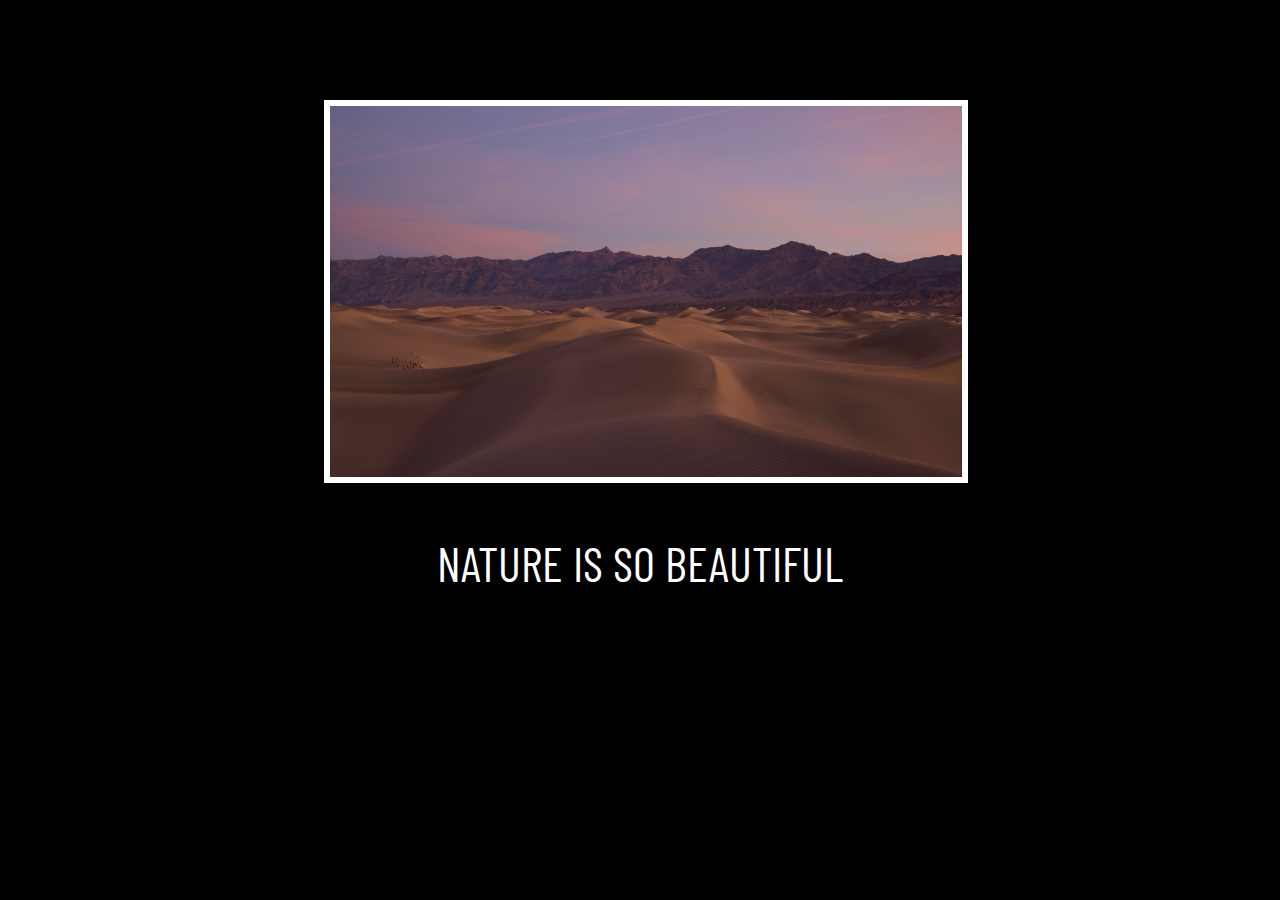
<file: index.html>
<!DOCTYPE html>
<html lang="en">
<head>
    <meta charset="UTF-8">
    <meta name="viewport" content="width=device-width, initial-scale=1.0">
    <link href="style.css" rel="stylesheet">
    <link rel="preconnect" href="https://fonts.googleapis.com">
<link rel="preconnect" href="https://fonts.gstatic.com" crossorigin>
<link href="https://fonts.googleapis.com/css2?family=Barlow+Condensed&family=Lobster+Two:ital@1&family=Roboto&display=swap" rel="stylesheet"> 
    <title>Motivation</title>
</head>
<body>
    <div>
        <img src="./images/steve-gribble-iZirkCavoSY-unsplash.jpg">
        <p>Nature is so beautiful</p>
    </div>
</body>
</html>
</file>
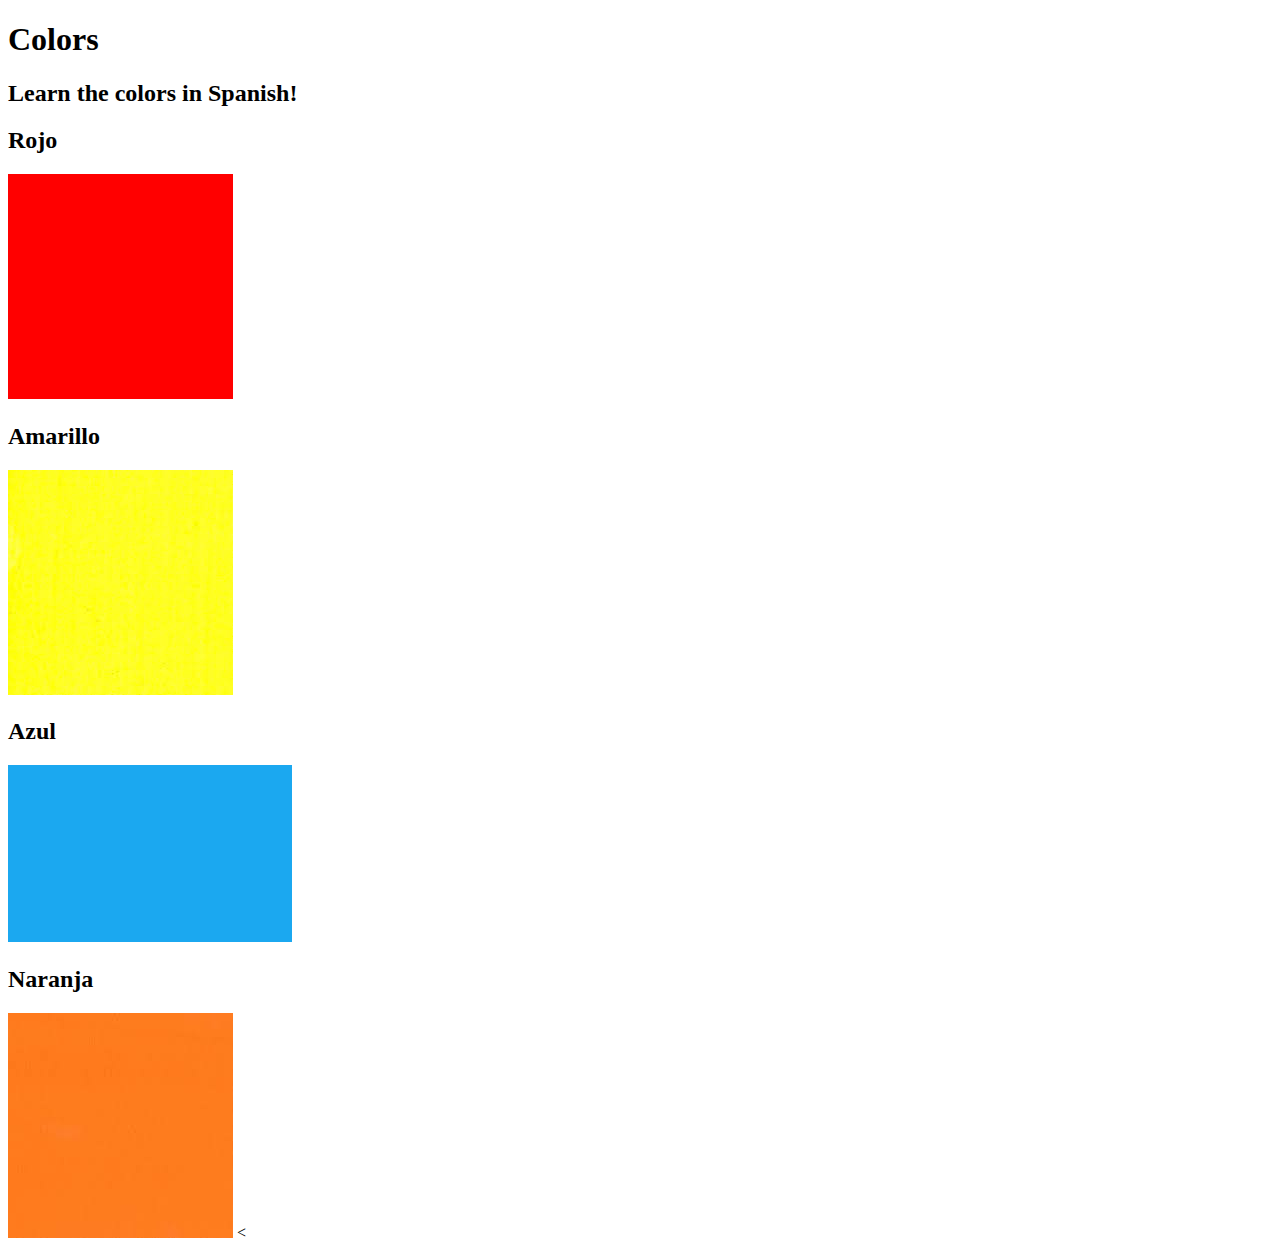
<file: pic.html>
<!DOCTYPE html>
<html lang="en">
<head>
    <meta charset="UTF-8">
    <meta name="viewport" content="width=device-width, initial-scale=1.0">
    
    <title>Motivation</title>
    <h1>Colors</h1>
    <h2>Learn the colors in Spanish!</h2>
    <link rel="preconnect" href="https://fonts.googleapis.com">
    <link rel="preconnect" href="https://fonts.gstatic.com" crossorigin>
    <link href="https://fonts.googleapis.com/css2?family=Barlow+Condensed&family=Lobster+Two:ital@1&display=swap" rel="stylesheet">
</head>
<body>
  <h2 class="color-title" id="rojo">Rojo</h2>
  <img class="color-img" id="rojo-img"  src="./images/red.png">
  <h2 class="color-title" id="amarillo">Amarillo</h2>
  <img class="color-img" src="./images/yellow.png">
  <h2 class="color-title" id="azul">Azul</h2>
  <img class="color-img" src="./images/blue.png">
  <h2 class="color-title" id="naranja">Naranja</h2>
  <img class="color-img" src="./images/orange.png">
  <
</body>
</html>
</file>
<file: style.css>
*{
    background-color: black;
}

img {
 border: 6px solid white ;
 width: 100%;
}

p{
    text-transform: uppercase;
    font-size: 3rem;
}

div{
    color: white;
    font-family: 'Barlow Condensed';
    text-align: center;
    width: 50%;
    margin-left: 25%;
    margin-top: 100px;
}
</file>
